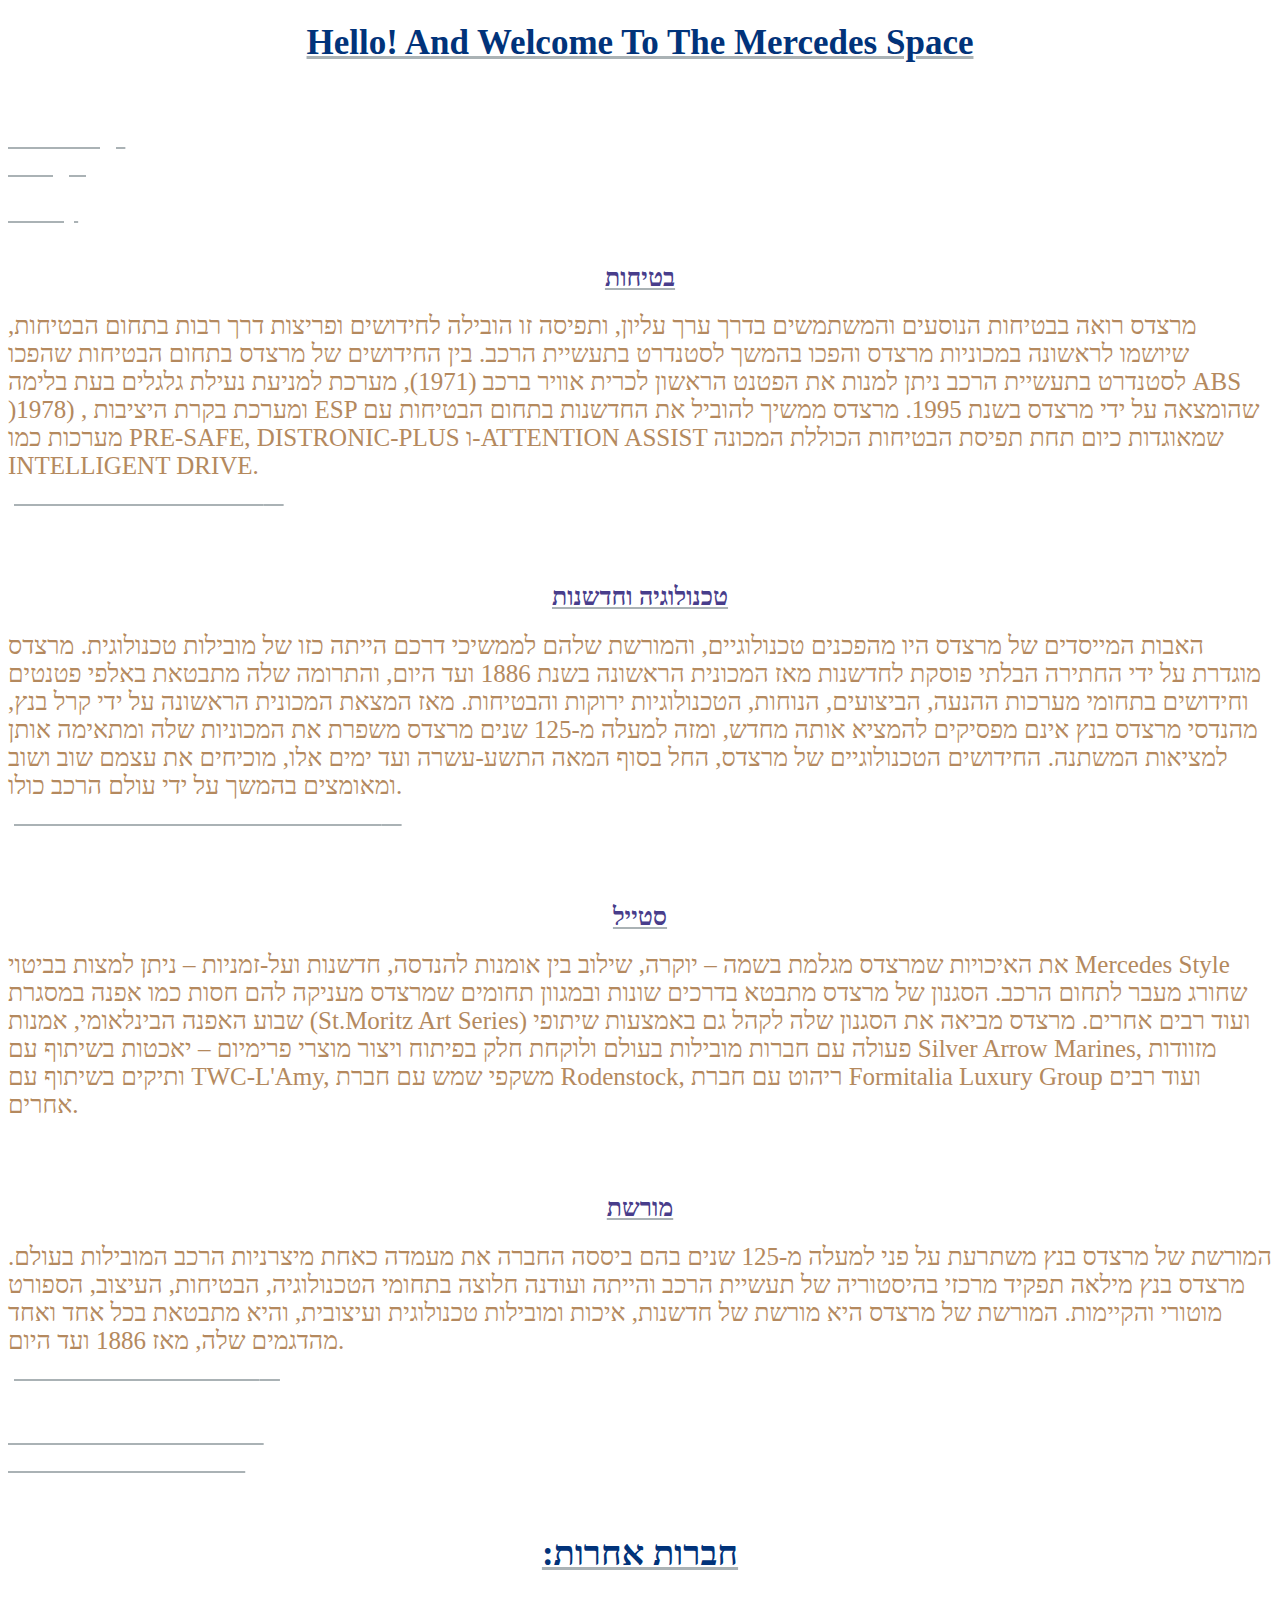
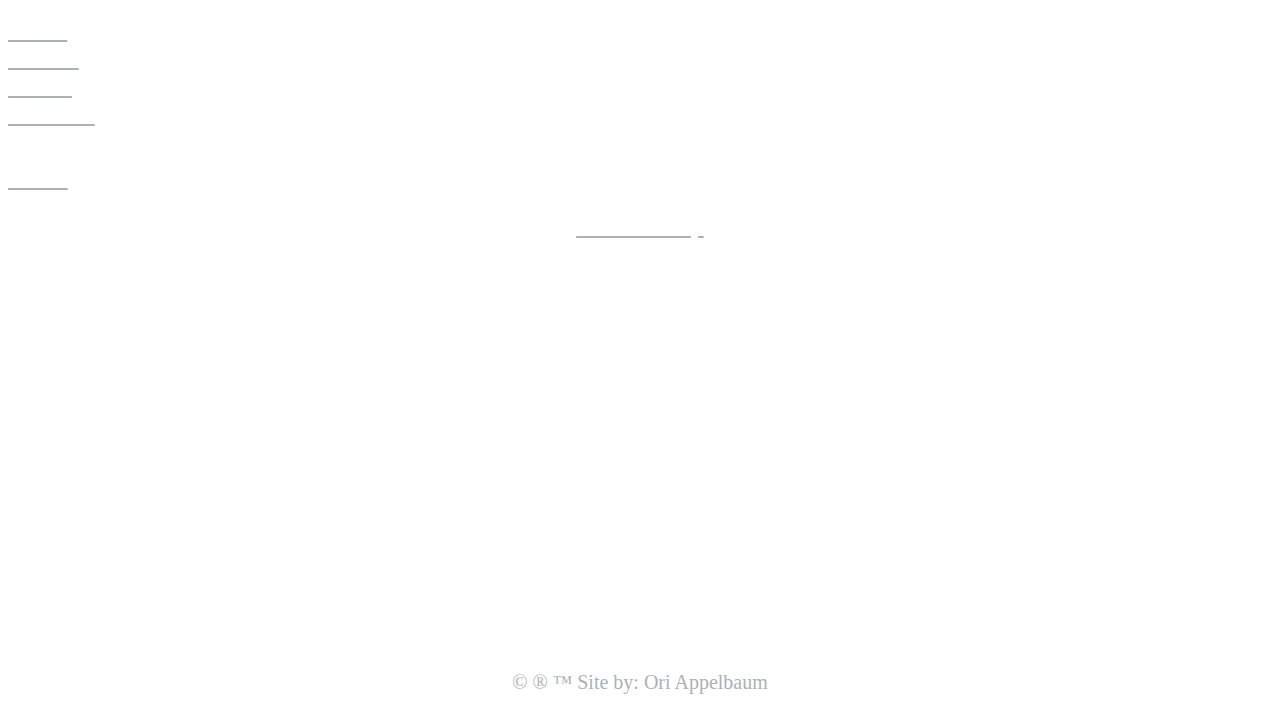
<file: hm-master/oriAppelbaum_project/index.html>
<!doctype html>
<html>

<head>
    <meta charset="UTF-8">
    <title>Mercedes</title>

    <style>
        /*
    *colors to use!
    * #000000 | #AAB2B5 | #B4895E | #01337A | darkslateblue
    */

        body {
            background-image: url(https://www.planwallpaper.com/static/images/6909249-black-hd-background.jpg)
        }

        p {
            font-size: 20px;
            color: #AAB2B5;
            text-align: left;
        }

        h {
            color: #B4895E;
            direction: rtl;
            font-size: 25px;
            text-align: left;

        }


        h1 {
            color: #01337A;
            font-size: 35px;
            direction: rtl;
            text-align: center;
            text-decoration: underline;
            text-decoration-color: #AAB2B5;
        }

        h2 {
            color: darkslateblue;
            font-size: 25px;
            direction: rtl;
            text-align: center;
            text-decoration: underline;
            text-decoration-color: #AAB2B5;
        }

        a {
            font-size: 25px;
            direction: rtl;
            text-align: center;
            color: aqua;
            text-decoration: underline;
            text-decoration-color: #AAB2B5;
        }

        a1 {
            font-size: 25px;
            color: #AAB2B5;
        }

        a:link {
            color: #fff;
        }

        a:visited {
            color: aqua;
        }

        a:hover {
            color: #AAB2B5;
        }

        a {
            font-size: 25px;
            text-align: left;
        }

        .hackeru {
            content: url("https://i.imgur.com/He1nITW.png");
            border-radius: 35px;
            border-bottom-color: aliceblue;
        }

    </style>

</head>

<body>

    <!--Last Update: 1/3/2019 12:14 AM-->
    
    

    <h1>Hello! And Welcome To The Mercedes Space</h1> <img class="hackeru" />
    
    
    <br>
    <br>
    <a href="aboutPage.html">About Page</a>
    <br>
    <a href="tos.html">T Page!</a>

    <br>
    <br>
    
    <a href="#Site1">Site by</a>
    
    
    <br>
    <br>

    <h2>בטיחות</h2>

    <h> מרצדס רואה בבטיחות הנוסעים והמשתמשים בדרך ערך עליון, ותפיסה זו הובילה לחידושים ופריצות דרך רבות בתחום הבטיחות, שיושמו לראשונה במכוניות מרצדס והפכו בהמשך לסטנדרט בתעשיית הרכב. בין החידושים של מרצדס בתחום הבטיחות שהפכו לסטנדרט בתעשיית הרכב ניתן למנות את הפטנט הראשון לכרית אוויר ברכב (1971), מערכת למניעת נעילת גלגלים בעת בלימה ABS )1978) , ומערכת בקרת היציבות ESP שהומצאה על ידי מרצדס בשנת 1995. מרצדס ממשיך להוביל את החדשנות בתחום הבטיחות עם מערכות כמו PRE-SAFE, DISTRONIC-PLUS ו-ATTENTION ASSIST שמאוגדות כיום תחת תפיסת הבטיחות הכוללת המכונה INTELLIGENT DRIVE. </h>

    <br>

    <a href="https://www.mercedes-benz.co.il/innovation_safety/" target="_blank">עוד על בטיחות מרצדס-בנץ ></a>

    <br>
    <br>
    <br>
    <br>


    <h2>טכנולוגיה וחדשנות</h2>

    <h> האבות המייסדים של מרצדס היו מהפכנים טכנולוגיים, והמורשת שלהם לממשיכי דרכם הייתה כזו של מובילות טכנולוגית. מרצדס מוגדרת על ידי החתירה הבלתי פוסקת לחדשנות מאז המכונית הראשונה בשנת 1886 ועד היום, והתרומה שלה מתבטאת באלפי פטנטים וחידושים בתחומי מערכות ההנעה, הביצועים, הנוחות, הטכנולוגיות ירוקות והבטיחות. מאז המצאת המכונית הראשונה על ידי קרל בנץ, מהנדסי מרצדס בנץ אינם מפסיקים להמציא אותה מחדש, ומזה למעלה מ-125 שנים מרצדס משפרת את המכוניות שלה ומתאימה אותן למציאות המשתנה. החידושים הטכנולוגיים של מרצדס, החל בסוף המאה התשע-עשרה ועד ימים אלו, מוכיחים את עצמם שוב ושוב ומאומצים בהמשך על ידי עולם הרכב כולו. </h>

    <br>

    <a href="https://www.mercedes-benz.co.il/innovation_safety/technology/" target="_blank">עוד על טכנולוגיה וחדשנות במרצדס-בנץ ></a>

    <br>
    <br>
    <br>
    <br>

    <h2>סטייל</h2>

    <h> את האיכויות שמרצדס מגלמת בשמה – יוקרה, שילוב בין אומנות להנדסה, חדשנות ועל-זמניות – ניתן למצות בביטוי Mercedes Style שחורג מעבר לתחום הרכב. הסגנון של מרצדס מתבטא בדרכים שונות ובמגוון תחומים שמרצדס מעניקה להם חסות כמו אפנה במסגרת שבוע האפנה הבינלאומי, אמנות (St.Moritz Art Series) ועוד רבים אחרים. מרצדס מביאה את הסגנון שלה לקהל גם באמצעות שיתופי פעולה עם חברות מובילות בעולם ולוקחת חלק בפיתוח ויצור מוצרי פרימיום – יאכטות בשיתוף עם Silver Arrow Marines, מזוודות ותיקים בשיתוף עם TWC-L'Amy, משקפי שמש עם חברת Rodenstock, ריהוט עם חברת Formitalia Luxury Group ועוד רבים אחרים. </h>

    <br>
    <br>
    <br>
    <br>

    <h2>מורשת</h2>

    <h> המורשת של מרצדס בנץ משתרעת על פני למעלה מ-125 שנים בהם ביססה החברה את מעמדה כאחת מיצרניות הרכב המובילות בעולם. מרצדס בנץ מילאה תפקיד מרכזי בהיסטוריה של תעשיית הרכב והייתה ועודנה חלוצה בתחומי הטכנולוגיה, הבטיחות, העיצוב, הספורט מוטורי והקיימות. המורשת של מרצדס היא מורשת של חדשנות, איכות ומובילות טכנולוגית ועיצובית, והיא מתבטאת בכל אחד ואחד מהדגמים שלה, מאז 1886 ועד היום. </h>

    <br>

    <a href="https://www.mercedes-benz.co.il/about_merceds_benz/heritage/" target="_blank">עוד על מורשת מרצדס-בנץ ></a>






    <br>
    <br>
    <br>
    <a href="https://www.mercedes-benz.co.il/" target="_blank">האתר הישראלי של מרצדס </a>
    <br>
    <a href="https://www.mercedes-benz.com/" target="_blank">האתר הרשמי של מרצדס </a>
    <br>
    <br>
    <br>

    <h1>חברות אחרות: </h1>

    <!--More Info / Site(s)  |  Last Update: 1/3/2019 4:56AM-->

    <br>

    <a href="https://www.ferrari.com/en-US" target="_blank">פרארי</a>
    <br>
    <a href="https://www.maserati.com/maserati/il/he" target="_blank">מזראטי</a>
    <br>
    <a href="https://www.porsche.com/" target="_blank">פורשה</a>
    <br>
    <a href="https://www.lamborghini.com/en-en" target="_blank">למבורגיני</a>
    <br>

    
    <br>
    <br>
    
    
    
    <a href="aboutPage.html#email1">Email</a>
    
    
    <p style="text-align:center"><a href="#top"> Back To Top</a></p>
    
    <br>
    <br>
    <br>
    
    <iframe width="560" height="315" src="https://www.youtube.com/embed/WTnUXEMpiYo" frameborder="0" allow="accelerometer; autoplay; encrypted-media; gyroscope; picture-in-picture" allowfullscreen></iframe>
    
    <br>
    <br>
    
    
    <p style="text-align: center">&copy; &reg; &trade; Site by: Ori Appelbaum </p> <a id="Site1">  </a>
    
    
    
    
</body>

</html>
</file>
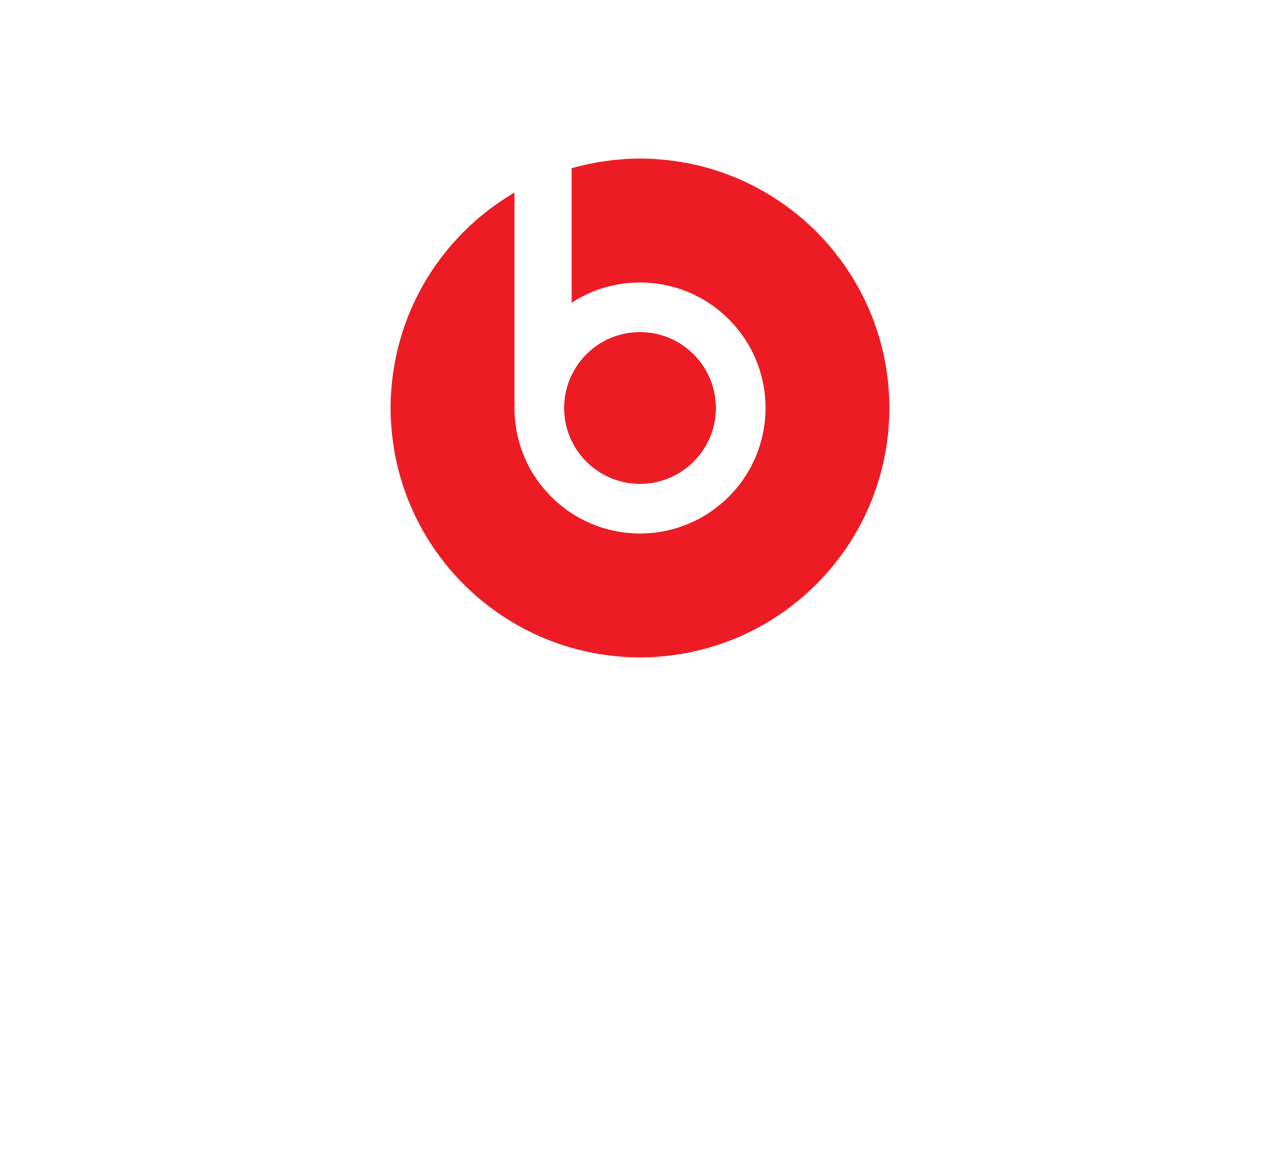
<file: hm-master/images.html>
<!DOCTYPE html>
<html>
<head>
    <title>Terms</title>   

</head>
<body>
    
    <div style="text-align:center">
    
    <a href="https://www.mercedes-benz.co.il/"><img src="oriAppelbaum_project/beats.png" alt"beats.png"></a>
    
    
    <br> 
    <br>
    
    <iframe width="560" height="315" src="https://www.youtube.com/embed/PlWmoAfEBNY" frameborder="0" allow="accelerometer; autoplay; encrypted-media; gyroscope; picture-in-picture" allowfullscreen></iframe>
    
    
    </div>
    
</body>
</html>
</file>
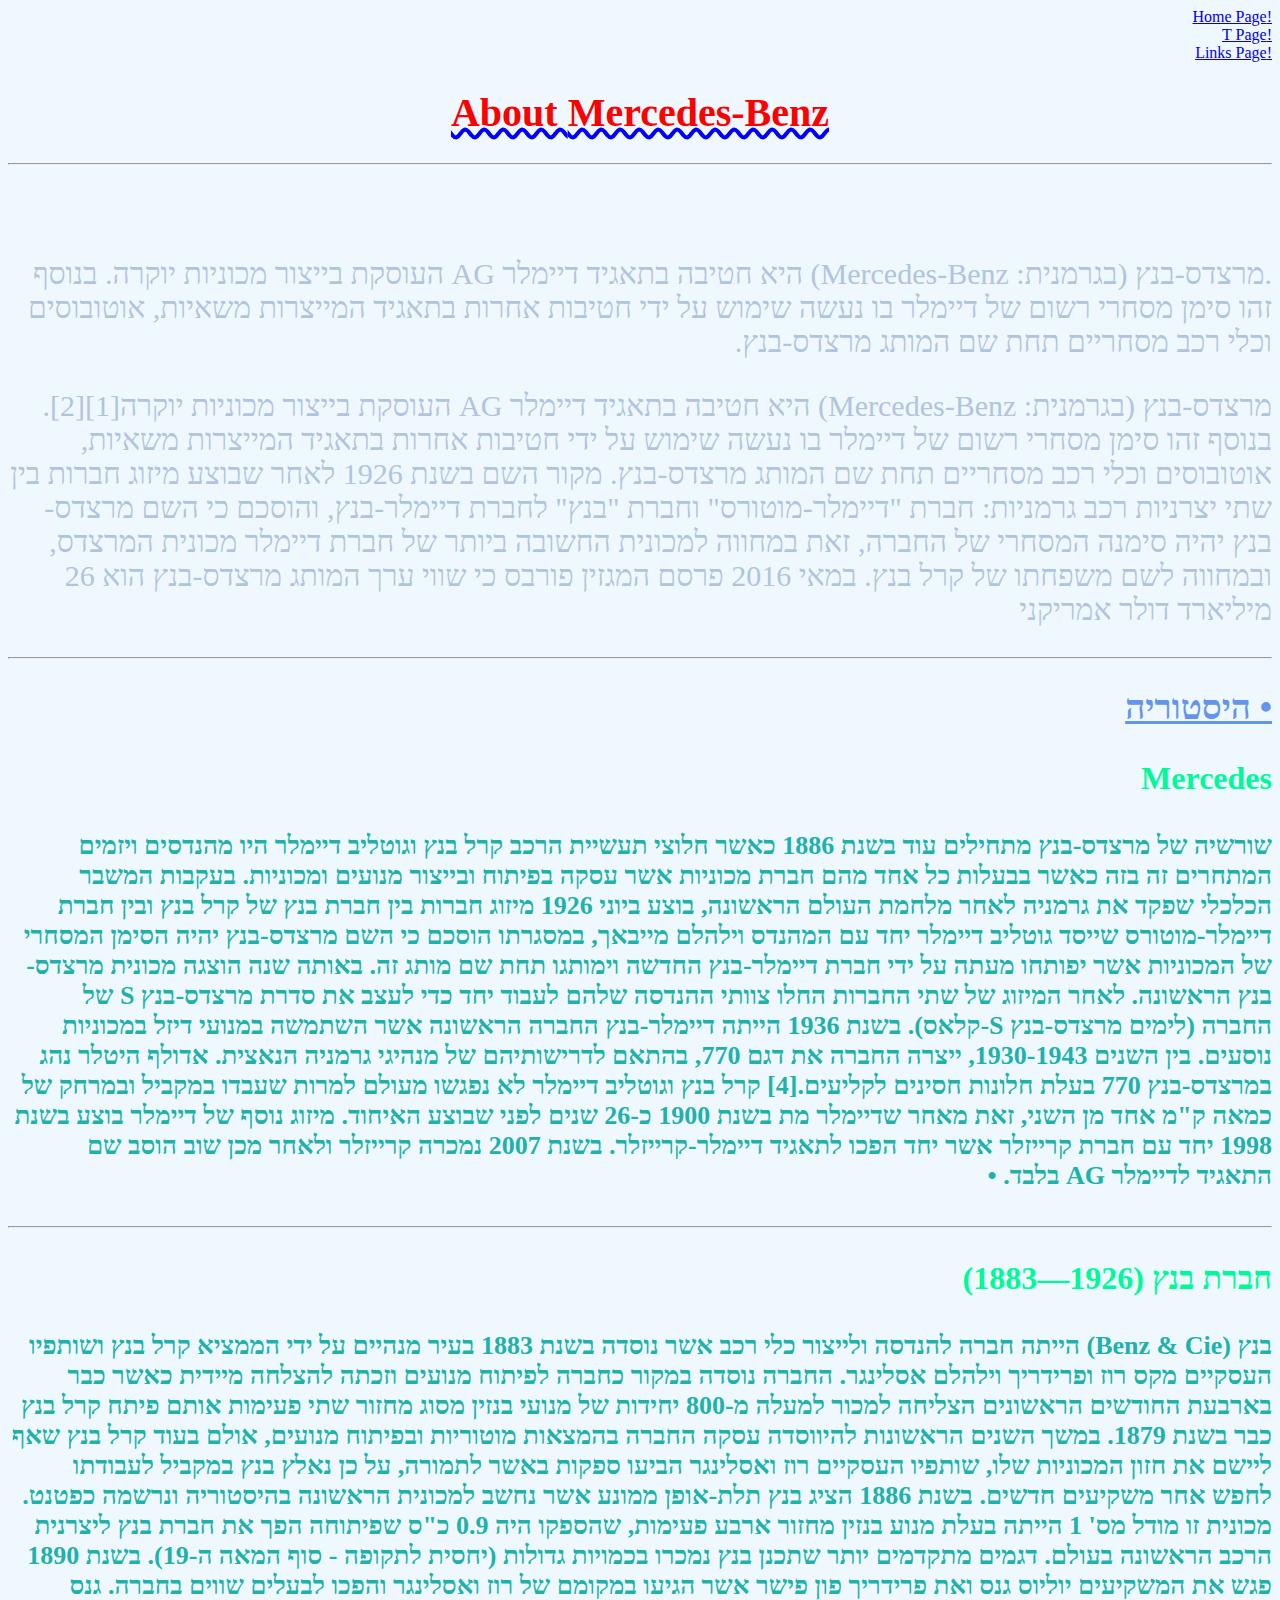
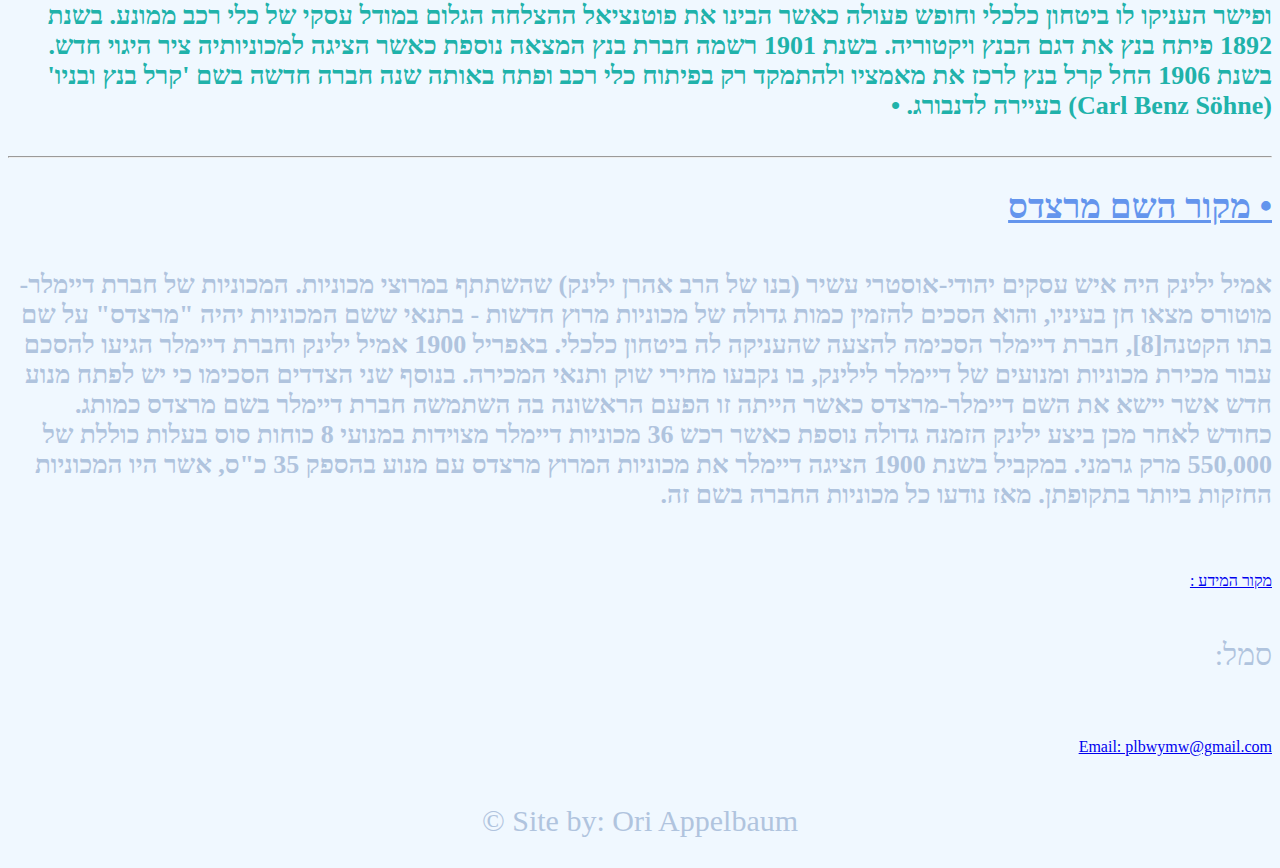
<file: hm-master/oriAppelbaum_project/aboutPage.html>
<!doctype html>
<html>
<head>
    <meta charset="utf-8">
    <title>About Mercedes</title>
    
</head>
<style>
    
    /*
    *colors to use!
    * #000000 | #AAB2B5 | #B4895E | #01337A | darkslateblue
    */
    
    
    body{
        background-color: aliceblue;
        background-size: cover;
        direction: rtl;
        background-attachment: scroll;  
        background-blend-mode: normal;
        background-image: url(https://www.planwallpaper.com/static/images/6909249-black-hd-background.jpg)
            /*
            *or https://i.imgur.com/NwHIJA6.png
               *https://i.imgur.com/o3rFmO2.png
            */
    }
    
    
        }
    
    a:link{
        color: #fff;
        font-size: 25px;
        text-align: right;
    }
    
    a:visited{
        color: aqua;
        font-size: 25px;
        text-align: right;
    }
    
    a:hover{
        color: lime;
        font-size: 25px;
        text-align: right;
    }
    
    
    
    
    p{
        text-overflow: clip;
        font-size:30px;
        text-overflow: ellipsis;
        text-align: right;
        color: lightsteelblue;
    }
    
    p1 {
        font-size: 16px;
        text-align: right;
        color: red;
            
    }
    
    .btn {
        text-align: center;
        border: none;
        background-color: firebrick;
        padding: 15px 30px;
        font-size: 17px;
        cursor: pointer;
        display: inline-block;
    }
    
    h1 {
        font-size: 70px;
        color: red;
        text-underline-position: right;
        text-decoration-line: underline;
        text-decoration-color: blue;
        text-decoration-style: wavy;
        text-decoration-skip: ink;
        text-align: center;
        
    }
    
    h2 {
        font-size: 35px;
        color: cornflowerblue;
        text-decoration-line: underline;
        text-align: right;
        
    }
    
    h3 {
        text-align: right;
        font-size:32px;
        color: mediumspringgreen;
        
    }
    
    h4 {
        
        text-align: right;
        font-size: 26px;
        color: lightseagreen;
        
    }
    
    h5{
        text-align: right;
        font-size: 26px;
        color: lightsteelblue;
    }
    
    img {
  border-radius: 10px;
    }
    
    .hackeru{
	content:url("https://i.imgur.com/He1nITW.png");
    border-radius: 35px;
    border-bottom-color: aliceblue;
}
    
    .hackeru1{
        content:url("https://i.imgur.com/TUTUr3a.png");
        width:1400px;
        height:120px;
        border-radius: 5px;
        border-bottom-color: aliceblue; 
    }
    
    .mercedespng{
        content:url("http://www.carlogos.org/logo/Mercedes-Benz-logo-2009-1920x1080.png");
        width:100px;
        height:100px;
        position: absolute;
        top: 1204px;
        left: 1625px;
        border-radius: 10px;
        border-bottom-color: aliceblue;
    }
    
    p_ {
        text-align: right;
        color: deepskyblue;
        font-size: 35px;
    }
    
    /*
    *Small text h999
    */
    
    h999{
        text-align: right;
        font-size: 10px;
    }
    
/*
*START
*/
    
    </style>
    <body>
        
        <!--Last Update: 12/29/2018 5:37 AM-->
       
       <a href="index.html">!Home Page</a>
        <br>
        <a href="tos.html">!T Page</a>
        <br>
        <a href="links.html">!Links Page</a>
       
        <h1 style="font-size:40px;">About <b>Mercedes-Benz</b></h1><hr>
        
        <br>
        
        

        
        
        <br>
        
        <img class="hackeru"/>
        
        
        <p>.מרצדס-בנץ (בגרמנית: Mercedes-Benz) היא חטיבה בתאגיד דיימלר AG העוסקת בייצור מכוניות יוקרה. בנוסף זהו סימן מסחרי רשום של דיימלר בו נעשה שימוש על ידי חטיבות אחרות בתאגיד המייצרות משאיות, אוטובוסים וכלי רכב מסחריים תחת שם המותג מרצדס-בנץ.</p>
        <p>מרצדס-בנץ (בגרמנית: Mercedes-Benz) היא חטיבה בתאגיד דיימלר AG העוסקת בייצור מכוניות יוקרה[1][2]. בנוסף זהו סימן מסחרי רשום של דיימלר בו נעשה שימוש על ידי חטיבות אחרות בתאגיד המייצרות משאיות, אוטובוסים וכלי רכב מסחריים תחת שם המותג מרצדס-בנץ.

מקור השם בשנת 1926 לאחר שבוצע מיזוג חברות בין שתי יצרניות רכב גרמניות: חברת "דיימלר-מוטורס" וחברת "בנץ" לחברת דיימלר-בנץ, והוסכם כי השם מרצדס-בנץ יהיה סימנה המסחרי של החברה, זאת במחווה למכונית החשובה ביותר של חברת דיימלר מכונית המרצדס, ובמחווה לשם משפחתו של קרל בנץ. במאי 2016 פרסם המגזין פורבס כי שווי ערך המותג מרצדס-בנץ הוא 26 מיליארד דולר אמריקני</p>
        
        <hr>
        
            <h2>• היסטוריה </h2>
        
        
        <h3>  Mercedes <h4> שורשיה של מרצדס-בנץ מתחילים עוד בשנת 1886 כאשר חלוצי תעשיית הרכב קרל בנץ וגוטליב דיימלר היו מהנדסים ויזמים המתחרים זה בזה כאשר בבעלות כל אחד מהם חברת מכוניות אשר עסקה בפיתוח ובייצור מנועים ומכוניות. בעקבות המשבר הכלכלי שפקד את גרמניה לאחר מלחמת העולם הראשונה, בוצע ביוני 1926 מיזוג חברות בין חברת בנץ של קרל בנץ ובין חברת דיימלר-מוטורס שייסד גוטליב דיימלר יחד עם המהנדס וילהלם מייבאך, במסגרתו הוסכם כי השם מרצדס-בנץ יהיה הסימן המסחרי של המכוניות אשר יפותחו מעתה על ידי חברת דיימלר-בנץ החדשה וימותגו תחת שם מותג זה. באותה שנה הוצגה מכונית מרצדס-בנץ הראשונה. לאחר המיזוג של שתי החברות החלו צוותי ההנדסה שלהם לעבוד יחד כדי לעצב את סדרת מרצדס-בנץ S של החברה (לימים מרצדס-בנץ S-קלאס). בשנת 1936 הייתה דיימלר-בנץ החברה הראשונה אשר השתמשה במנועי דיזל במכוניות נוסעים.

בין השנים 1930-1943, ייצרה החברה את דגם 770, בהתאם לדרישותיהם של מנהיגי גרמניה הנאצית. אדולף היטלר נהג במרצדס-בנץ 770 בעלת חלונות חסינים לקליעים.[4]

קרל בנץ וגוטליב דיימלר לא נפגשו מעולם למרות שעבדו במקביל ובמרחק של כמאה ק"מ אחד מן השני, זאת מאחר שדיימלר מת בשנת 1900 כ-26 שנים לפני שבוצע האיחוד. מיזוג נוסף של דיימלר בוצע בשנת 1998 יחד עם חברת קרייזלר אשר יחד הפכו לתאגיד דיימלר-קרייזלר. בשנת 2007 נמכרה קרייזלר ולאחר מכן שוב הוסב שם התאגיד לדיימלר AG בלבד. • </h4></h3>
        
        <hr>
        
        
        <h3>  חברת בנץ (1926—1883) <h4> בנץ (Benz & Cie) הייתה חברה להנדסה ולייצור כלי רכב אשר נוסדה בשנת 1883 בעיר מנהיים על ידי הממציא קרל בנץ ושותפיו העסקיים מקס רוז ופרידריך וילהלם אסלינגר. החברה נוסדה במקור כחברה לפיתוח מנועים וזכתה להצלחה מיידית כאשר כבר בארבעת החודשים הראשונים הצליחה למכור למעלה מ-800 יחידות של מנועי בנזין מסוג מחזור שתי פעימות אותם פיתח קרל בנץ כבר בשנת 1879. במשך השנים הראשונות להיווסדה עסקה החברה בהמצאות מוטוריות ובפיתוח מנועים, אולם בעוד קרל בנץ שאף ליישם את חזון המכוניות שלו, שותפיו העסקיים רוז ואסלינגר הביעו ספקות באשר לתמורה, על כן נאלץ בנץ במקביל לעבודתו לחפש אחר משקיעים חדשים. בשנת 1886 הציג בנץ תלת-אופן ממונע אשר נחשב למכונית הראשונה בהיסטוריה ונרשמה כפטנט. מכונית זו מודל מס' 1 הייתה בעלת מנוע בנזין מחזור ארבע פעימות, שהספקו היה 0.9 כ"ס שפיתוחה הפך את חברת בנץ ליצרנית הרכב הראשונה בעולם. דגמים מתקדמים יותר שתכנן בנץ נמכרו בכמויות גדולות (יחסית לתקופה - סוף המאה ה-19). בשנת 1890 פגש את המשקיעים יוליוס גנס ואת פרידריך פון פישר אשר הגיעו במקומם של רוז ואסלינגר והפכו לבעלים שווים בחברה. גנס ופישר העניקו לו ביטחון כלכלי וחופש פעולה כאשר הבינו את פוטנציאל ההצלחה הגלום במודל עסקי של כלי רכב ממונע. בשנת 1892 פיתח בנץ את דגם הבנץ ויקטוריה. בשנת 1901 רשמה חברת בנץ המצאה נוספת כאשר הציגה למכוניותיה ציר היגוי חדש. בשנת 1906 החל קרל בנץ לרכז את מאמציו ולהתמקד רק בפיתוח כלי רכב ופתח באותה שנה חברה חדשה בשם 'קרל בנץ ובניו' (Carl Benz Söhne) בעיירה לדנבורג. • </h4></h3>
        
        <hr>
        
        
        <h2>• מקור השם מרצדס</h2>
        
        <h5>אמיל ילינק היה איש עסקים יהודי-אוסטרי עשיר (בנו של הרב אהרן ילינק) שהשתתף במרוצי מכוניות. המכוניות של חברת דיימלר-מוטורס מצאו חן בעיניו, והוא הסכים להזמין כמות גדולה של מכוניות מרוץ חדשות - בתנאי ששם המכוניות יהיה "מרצדס" על שם בתו הקטנה[8], חברת דיימלר הסכימה להצעה שהעניקה לה ביטחון כלכלי. באפריל 1900 אמיל ילינק וחברת דיימלר הגיעו להסכם עבור מכירת מכוניות ומנועים של דיימלר לילינק, בו נקבעו מחירי שוק ותנאי המכירה. בנוסף שני הצדדים הסכימו כי יש לפתח מנוע חדש אשר יישא את השם דיימלר-מרצדס כאשר הייתה זו הפעם הראשונה בה השתמשה חברת דיימלר בשם מרצדס כמותג. כחודש לאחר מכן ביצע ילינק הזמנה גדולה נוספת כאשר רכש 36 מכוניות דיימלר מצוידות במנועי 8 כוחות סוס בעלות כוללת של 550,000 מרק גרמני. במקביל בשנת 1900 הציגה דיימלר את מכוניות המרוץ מרצדס עם מנוע בהספק 35 כ"ס, אשר היו המכוניות החזקות ביותר בתקופתן. מאז נודעו כל מכוניות החברה בשם זה.</h5>
        
        
        <br>
        
        
        <a href="https://he.wikipedia.org/wiki/%D7%9E%D7%A8%D7%A6%D7%93%D7%A1-%D7%91%D7%A0%D7%A5" target="_blank">  מקור המידע :</a>
            
                
        <br>
        <br>
        

        
        
        <p> סמל: </p>
        <img align="right"><img class="mercedespng">
        
        
        <img class="myClass.png" />
        
        <br>
        <br>
        
        
                <a href="#email1"></a>
        <a href="mailto:plbwymw@gmail.com" target="_blank">Email: plbwymw@gmail.com</a>
        
        <br>
        <br>
        
        
        <p style="text-align: center">Site by: Ori Appelbaum &copy;</p> 
        
        
        
    
    
</style>
    
</head>
</file>
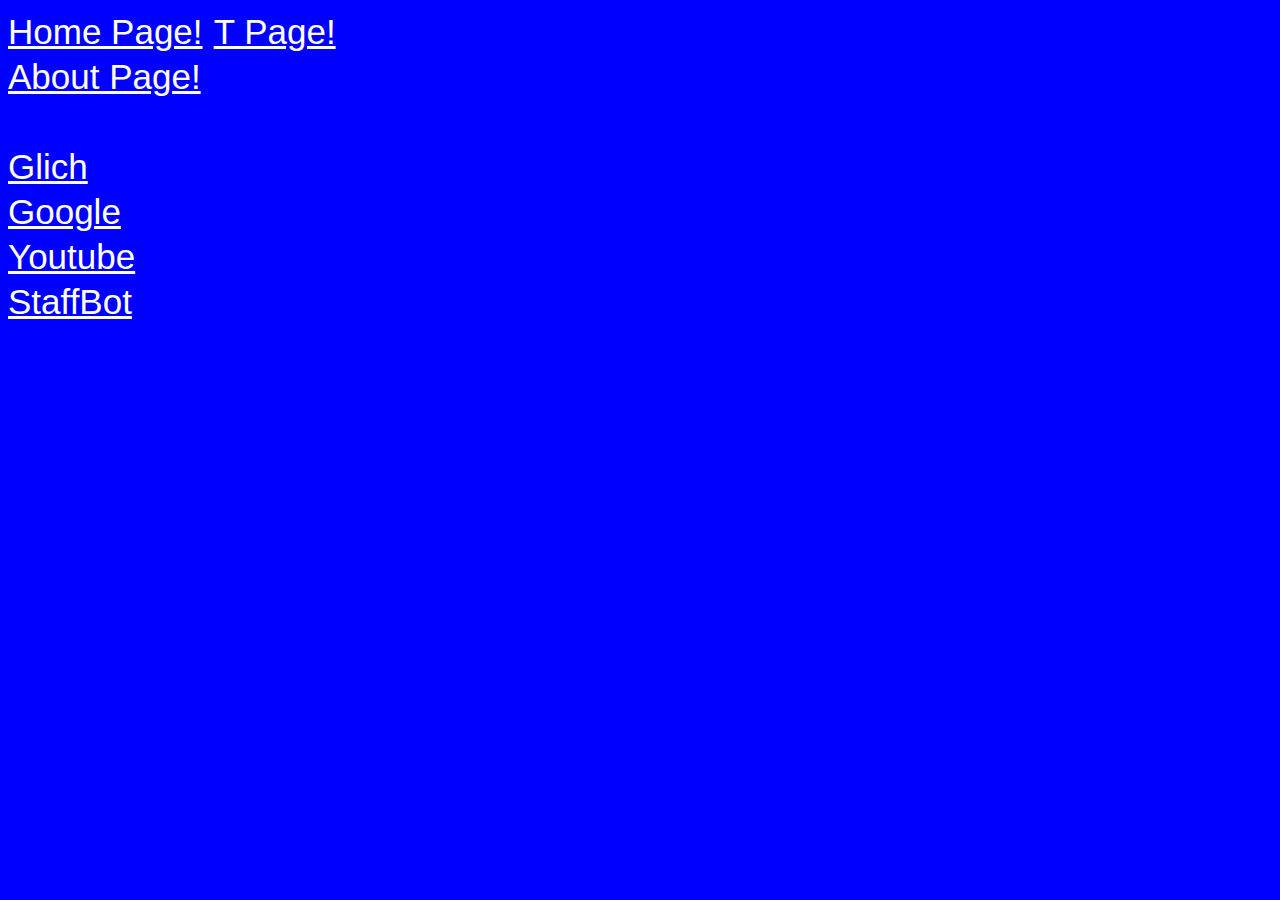
<file: hm-master/oriAppelbaum_project/links.html>
<!doctype html>
<html>
<head>
    <meta charset="UTF-8">
    <title>Links</title>
    
<style>

    body{
        font-size: 40px;
        font-family: arial;
        color: skyblue;
        background-color: #0000ff;
        
    }
    
    a:link{
        color: #fff;
    }
    
    a:visited{
        color: aqua;
    }
    
    a:hover{
        color: lime;
    }
    
    a{
        font-size: 35px;
        text-align: left;
    }
    
    
</style>
    
</head>

<body>
    
<a href="index.html">Home Page!</a> <a href="tos.html">T Page!</a>
<br>
<a href="aboutPage.html">About Page!</a>
<br>
<br>
<a href="https://glitch.com/">Glich</a>
<br>
<a href="http://google.co.il">Google</a>
<br>
<a href="https://www.youtube.com/">Youtube</a>
<br>
<a href="https://discordbots.org/bot/438323705668567050">StaffBot</a>
<br>

    
</body>
</html>
</file>
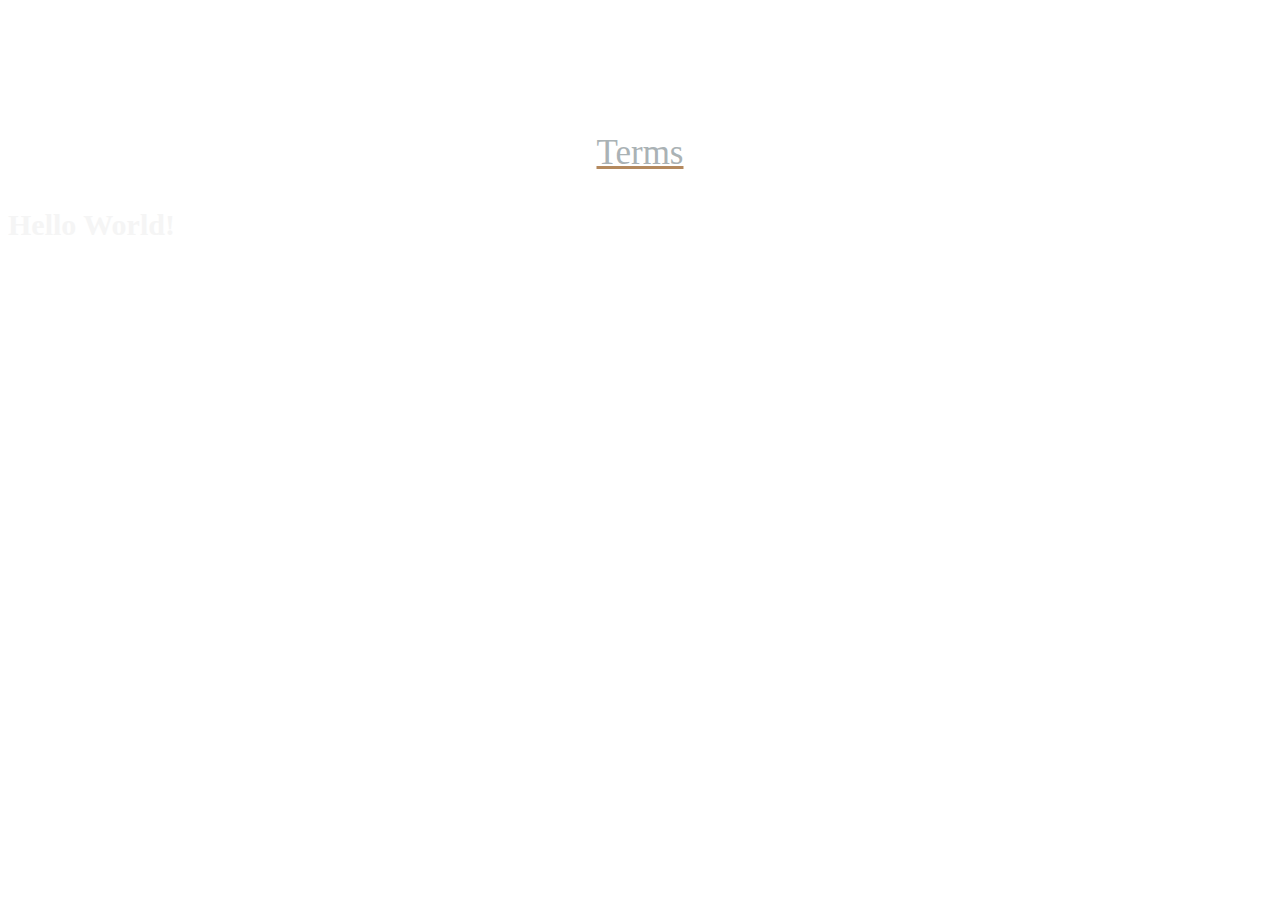
<file: hm-master/oriAppelbaum_project/tos.html>
<!DOCTYPE html>
<html>
<head>
    <title>Terms</title>
    
    <style>
    
                /*
    *colors to use!
    * #000000 | #AAB2B5 | #B4895E | #01337A | darkslateblue
    */
        
        body{
            background-image: url(https://www.planwallpaper.com/static/images/6909249-black-hd-background.jpg);
        }
        
        p{
            font-size: 35px;
            color: #AAB2B5;
            text-align: center;
            text-decoration: underline;
            text-decoration-color: #B4895E;
            text-decoration-style: solid;
        }
        
        h{
            color: aqua;
            text-align: left;
            font-size: 36px;
        }
        
        h1{
            color: whitesmoke;
            text-align: left;
            font-size: 30px;
        }
        
        /*
        *Link css
        */
        
        a1 {
            font-size: 25px;
            text-align: left;
            color: #AAB2B5;
        }

        a:link {
            color: #fff;
            text-align: left;
        }

        a:visited {
            color: aqua;
            text-align: left;
        }

        a:hover {
            color: #AAB2B5;
            text-align: left;
        }
    
    </style>
    
</head>
<body>

    <!--Last Update: 1/1/2019 1:53AM-->
    
    <a href="index.html" target="_blank">Home Page!</a>
    <br>
    <br>
    <a href="aboutPage.html" target="_blank">About Page!</a>
    <br>
    <br>
    <a href="links.html" target="_blank">Links Page!</a>
    
    <p>Terms</p>
    
    <h1>Hello World!</h1>
    
</body>
</html>
</file>
